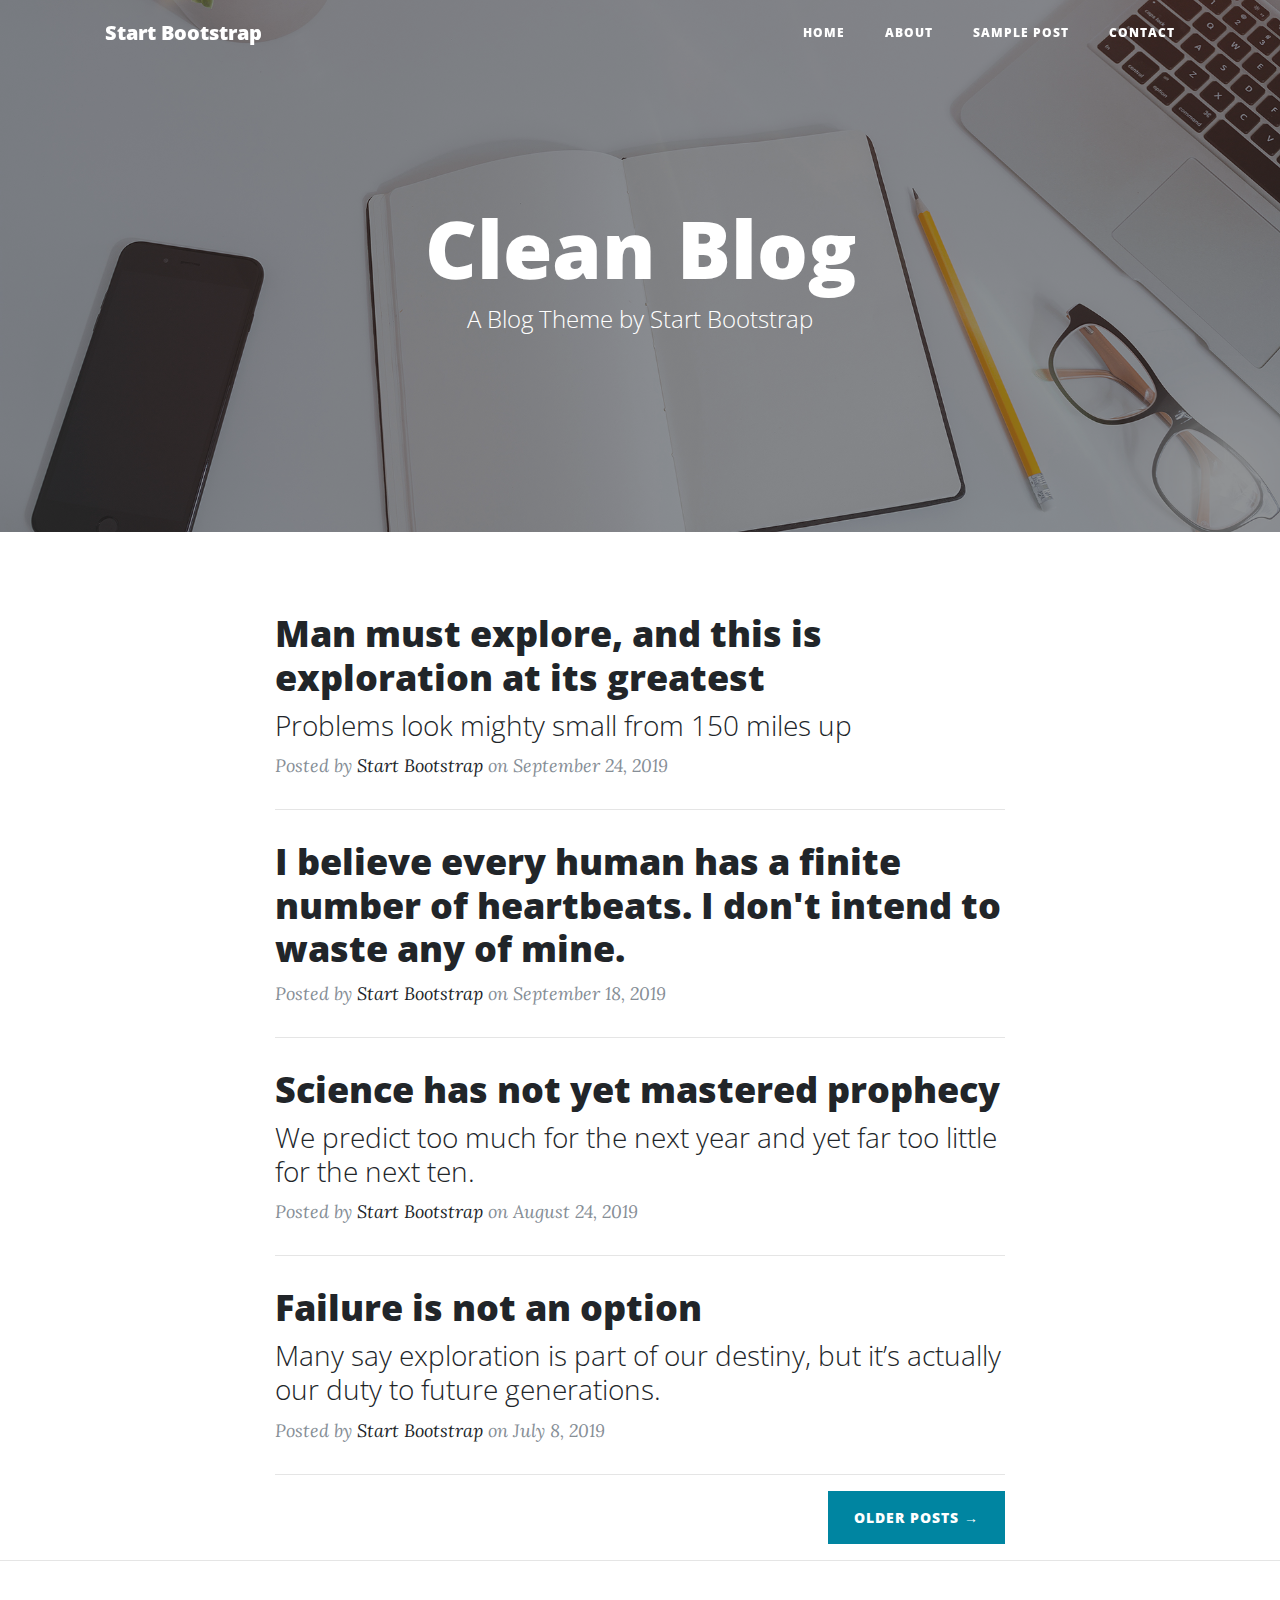
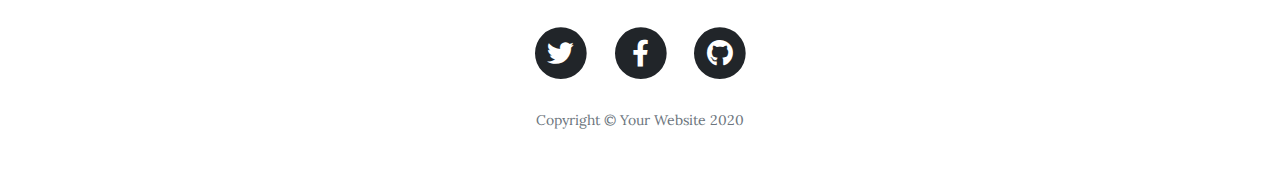
<file: ダウンロード版/startbootstrap-clean-blog-5.0.10/index.html>
<!DOCTYPE html>
<html lang="en">

<head>

  <meta charset="utf-8">
  <meta name="viewport" content="width=device-width, initial-scale=1, shrink-to-fit=no">
  <meta name="description" content="">
  <meta name="author" content="">

  <title>Clean Blog - Start Bootstrap Theme</title>

  <!-- Bootstrap core CSS -->
  <link href="vendor/bootstrap/css/bootstrap.min.css" rel="stylesheet">

  <!-- Custom fonts for this template -->
  <link href="vendor/fontawesome-free/css/all.min.css" rel="stylesheet" type="text/css">
  <link href='https://fonts.googleapis.com/css?family=Lora:400,700,400italic,700italic' rel='stylesheet' type='text/css'>
  <link href='https://fonts.googleapis.com/css?family=Open+Sans:300italic,400italic,600italic,700italic,800italic,400,300,600,700,800' rel='stylesheet' type='text/css'>

  <!-- Custom styles for this template -->
  <link href="css/clean-blog.min.css" rel="stylesheet">

</head>

<body>

  <!-- Navigation -->
  <nav class="navbar navbar-expand-lg navbar-light fixed-top" id="mainNav">
    <div class="container">
      <a class="navbar-brand" href="index.html">Start Bootstrap</a>
      <button class="navbar-toggler navbar-toggler-right" type="button" data-toggle="collapse" data-target="#navbarResponsive" aria-controls="navbarResponsive" aria-expanded="false" aria-label="Toggle navigation">
        Menu
        <i class="fas fa-bars"></i>
      </button>
      <div class="collapse navbar-collapse" id="navbarResponsive">
        <ul class="navbar-nav ml-auto">
          <li class="nav-item">
            <a class="nav-link" href="index.html">Home</a>
          </li>
          <li class="nav-item">
            <a class="nav-link" href="about.html">About</a>
          </li>
          <li class="nav-item">
            <a class="nav-link" href="post.html">Sample Post</a>
          </li>
          <li class="nav-item">
            <a class="nav-link" href="contact.html">Contact</a>
          </li>
        </ul>
      </div>
    </div>
  </nav>

  <!-- Page Header -->
  <header class="masthead" style="background-image: url('img/home-bg.jpg')">
    <div class="overlay"></div>
    <div class="container">
      <div class="row">
        <div class="col-lg-8 col-md-10 mx-auto">
          <div class="site-heading">
            <h1>Clean Blog</h1>
            <span class="subheading">A Blog Theme by Start Bootstrap</span>
          </div>
        </div>
      </div>
    </div>
  </header>

  <!-- Main Content -->
  <div class="container">
    <div class="row">
      <div class="col-lg-8 col-md-10 mx-auto">
        <div class="post-preview">
          <a href="post.html">
            <h2 class="post-title">
              Man must explore, and this is exploration at its greatest
            </h2>
            <h3 class="post-subtitle">
              Problems look mighty small from 150 miles up
            </h3>
          </a>
          <p class="post-meta">Posted by
            <a href="#">Start Bootstrap</a>
            on September 24, 2019</p>
        </div>
        <hr>
        <div class="post-preview">
          <a href="post.html">
            <h2 class="post-title">
              I believe every human has a finite number of heartbeats. I don't intend to waste any of mine.
            </h2>
          </a>
          <p class="post-meta">Posted by
            <a href="#">Start Bootstrap</a>
            on September 18, 2019</p>
        </div>
        <hr>
        <div class="post-preview">
          <a href="post.html">
            <h2 class="post-title">
              Science has not yet mastered prophecy
            </h2>
            <h3 class="post-subtitle">
              We predict too much for the next year and yet far too little for the next ten.
            </h3>
          </a>
          <p class="post-meta">Posted by
            <a href="#">Start Bootstrap</a>
            on August 24, 2019</p>
        </div>
        <hr>
        <div class="post-preview">
          <a href="post.html">
            <h2 class="post-title">
              Failure is not an option
            </h2>
            <h3 class="post-subtitle">
              Many say exploration is part of our destiny, but it’s actually our duty to future generations.
            </h3>
          </a>
          <p class="post-meta">Posted by
            <a href="#">Start Bootstrap</a>
            on July 8, 2019</p>
        </div>
        <hr>
        <!-- Pager -->
        <div class="clearfix">
          <a class="btn btn-primary float-right" href="#">Older Posts &rarr;</a>
        </div>
      </div>
    </div>
  </div>

  <hr>

  <!-- Footer -->
  <footer>
    <div class="container">
      <div class="row">
        <div class="col-lg-8 col-md-10 mx-auto">
          <ul class="list-inline text-center">
            <li class="list-inline-item">
              <a href="#">
                <span class="fa-stack fa-lg">
                  <i class="fas fa-circle fa-stack-2x"></i>
                  <i class="fab fa-twitter fa-stack-1x fa-inverse"></i>
                </span>
              </a>
            </li>
            <li class="list-inline-item">
              <a href="#">
                <span class="fa-stack fa-lg">
                  <i class="fas fa-circle fa-stack-2x"></i>
                  <i class="fab fa-facebook-f fa-stack-1x fa-inverse"></i>
                </span>
              </a>
            </li>
            <li class="list-inline-item">
              <a href="#">
                <span class="fa-stack fa-lg">
                  <i class="fas fa-circle fa-stack-2x"></i>
                  <i class="fab fa-github fa-stack-1x fa-inverse"></i>
                </span>
              </a>
            </li>
          </ul>
          <p class="copyright text-muted">Copyright &copy; Your Website 2020</p>
        </div>
      </div>
    </div>
  </footer>

  <!-- Bootstrap core JavaScript -->
  <script src="vendor/jquery/jquery.min.js"></script>
  <script src="vendor/bootstrap/js/bootstrap.bundle.min.js"></script>

  <!-- Custom scripts for this template -->
  <script src="js/clean-blog.min.js"></script>

</body>

</html>
</file>
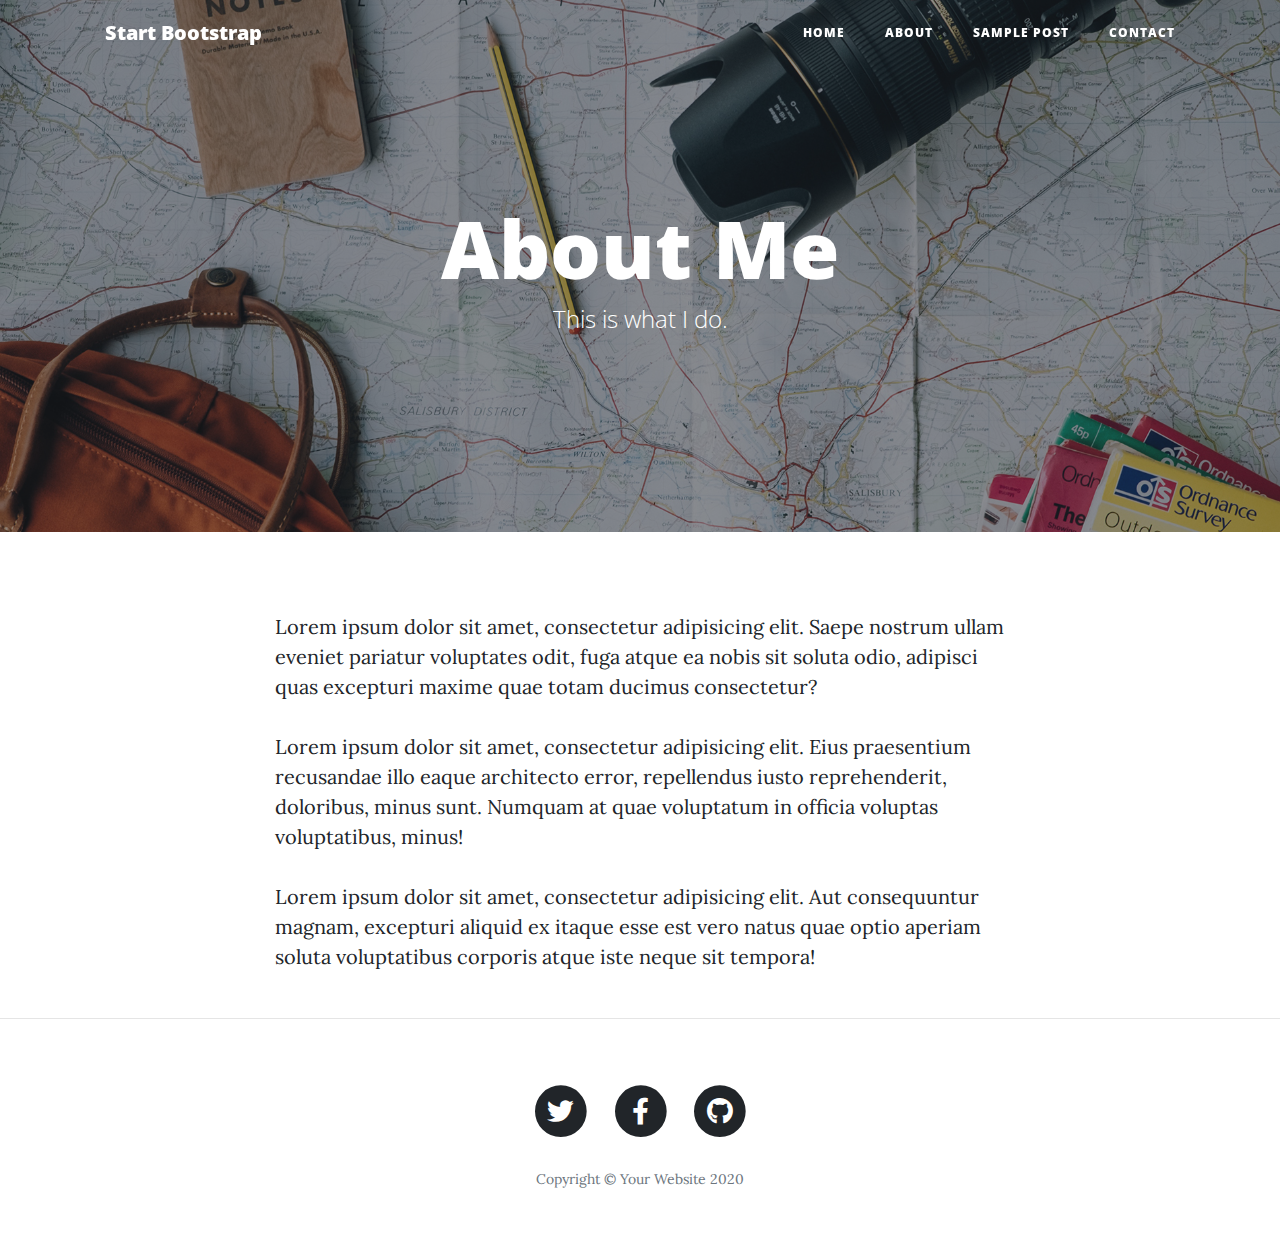
<file: myblog/about.html>
<!DOCTYPE html>
<html lang="en">

<head>

  <meta charset="utf-8">
  <meta name="viewport" content="width=device-width, initial-scale=1, shrink-to-fit=no">
  <meta name="description" content="">
  <meta name="author" content="">

  <title>Clean Blog - Start Bootstrap Theme</title>

  <!-- Bootstrap core CSS -->
  <link href="vendor/bootstrap/css/bootstrap.min.css" rel="stylesheet">

  <!-- Custom fonts for this template -->
  <link href="vendor/fontawesome-free/css/all.min.css" rel="stylesheet" type="text/css">
  <link href='https://fonts.googleapis.com/css?family=Lora:400,700,400italic,700italic' rel='stylesheet' type='text/css'>
  <link href='https://fonts.googleapis.com/css?family=Open+Sans:300italic,400italic,600italic,700italic,800italic,400,300,600,700,800' rel='stylesheet' type='text/css'>

  <!-- Custom styles for this template -->
  <link href="css/clean-blog.min.css" rel="stylesheet">

</head>

<body>

  <!-- Navigation -->
  <nav class="navbar navbar-expand-lg navbar-light fixed-top" id="mainNav">
    <div class="container">
      <a class="navbar-brand" href="index.html">Start Bootstrap</a>
      <button class="navbar-toggler navbar-toggler-right" type="button" data-toggle="collapse" data-target="#navbarResponsive" aria-controls="navbarResponsive" aria-expanded="false" aria-label="Toggle navigation">
        Menu
        <i class="fas fa-bars"></i>
      </button>
      <div class="collapse navbar-collapse" id="navbarResponsive">
        <ul class="navbar-nav ml-auto">
          <li class="nav-item">
            <a class="nav-link" href="index.html">Home</a>
          </li>
          <li class="nav-item">
            <a class="nav-link" href="about.html">About</a>
          </li>
          <li class="nav-item">
            <a class="nav-link" href="post.html">Sample Post</a>
          </li>
          <li class="nav-item">
            <a class="nav-link" href="contact.html">Contact</a>
          </li>
        </ul>
      </div>
    </div>
  </nav>

  <!-- Page Header -->
  <header class="masthead" style="background-image: url('img/about-bg.jpg')">
    <div class="overlay"></div>
    <div class="container">
      <div class="row">
        <div class="col-lg-8 col-md-10 mx-auto">
          <div class="page-heading">
            <h1>About Me</h1>
            <span class="subheading">This is what I do.</span>
          </div>
        </div>
      </div>
    </div>
  </header>

  <!-- Main Content -->
  <div class="container">
    <div class="row">
      <div class="col-lg-8 col-md-10 mx-auto">
        <p>Lorem ipsum dolor sit amet, consectetur adipisicing elit. Saepe nostrum ullam eveniet pariatur voluptates odit, fuga atque ea nobis sit soluta odio, adipisci quas excepturi maxime quae totam ducimus consectetur?</p>
        <p>Lorem ipsum dolor sit amet, consectetur adipisicing elit. Eius praesentium recusandae illo eaque architecto error, repellendus iusto reprehenderit, doloribus, minus sunt. Numquam at quae voluptatum in officia voluptas voluptatibus, minus!</p>
        <p>Lorem ipsum dolor sit amet, consectetur adipisicing elit. Aut consequuntur magnam, excepturi aliquid ex itaque esse est vero natus quae optio aperiam soluta voluptatibus corporis atque iste neque sit tempora!</p>
      </div>
    </div>
  </div>

  <hr>

  <!-- Footer -->
  <footer>
    <div class="container">
      <div class="row">
        <div class="col-lg-8 col-md-10 mx-auto">
          <ul class="list-inline text-center">
            <li class="list-inline-item">
              <a href="#">
                <span class="fa-stack fa-lg">
                  <i class="fas fa-circle fa-stack-2x"></i>
                  <i class="fab fa-twitter fa-stack-1x fa-inverse"></i>
                </span>
              </a>
            </li>
            <li class="list-inline-item">
              <a href="#">
                <span class="fa-stack fa-lg">
                  <i class="fas fa-circle fa-stack-2x"></i>
                  <i class="fab fa-facebook-f fa-stack-1x fa-inverse"></i>
                </span>
              </a>
            </li>
            <li class="list-inline-item">
              <a href="#">
                <span class="fa-stack fa-lg">
                  <i class="fas fa-circle fa-stack-2x"></i>
                  <i class="fab fa-github fa-stack-1x fa-inverse"></i>
                </span>
              </a>
            </li>
          </ul>
          <p class="copyright text-muted">Copyright &copy; Your Website 2020</p>
        </div>
      </div>
    </div>
  </footer>

  <!-- Bootstrap core JavaScript -->
  <script src="vendor/jquery/jquery.min.js"></script>
  <script src="vendor/bootstrap/js/bootstrap.bundle.min.js"></script>

  <!-- Custom scripts for this template -->
  <script src="js/clean-blog.min.js"></script>

</body>

</html>
</file>
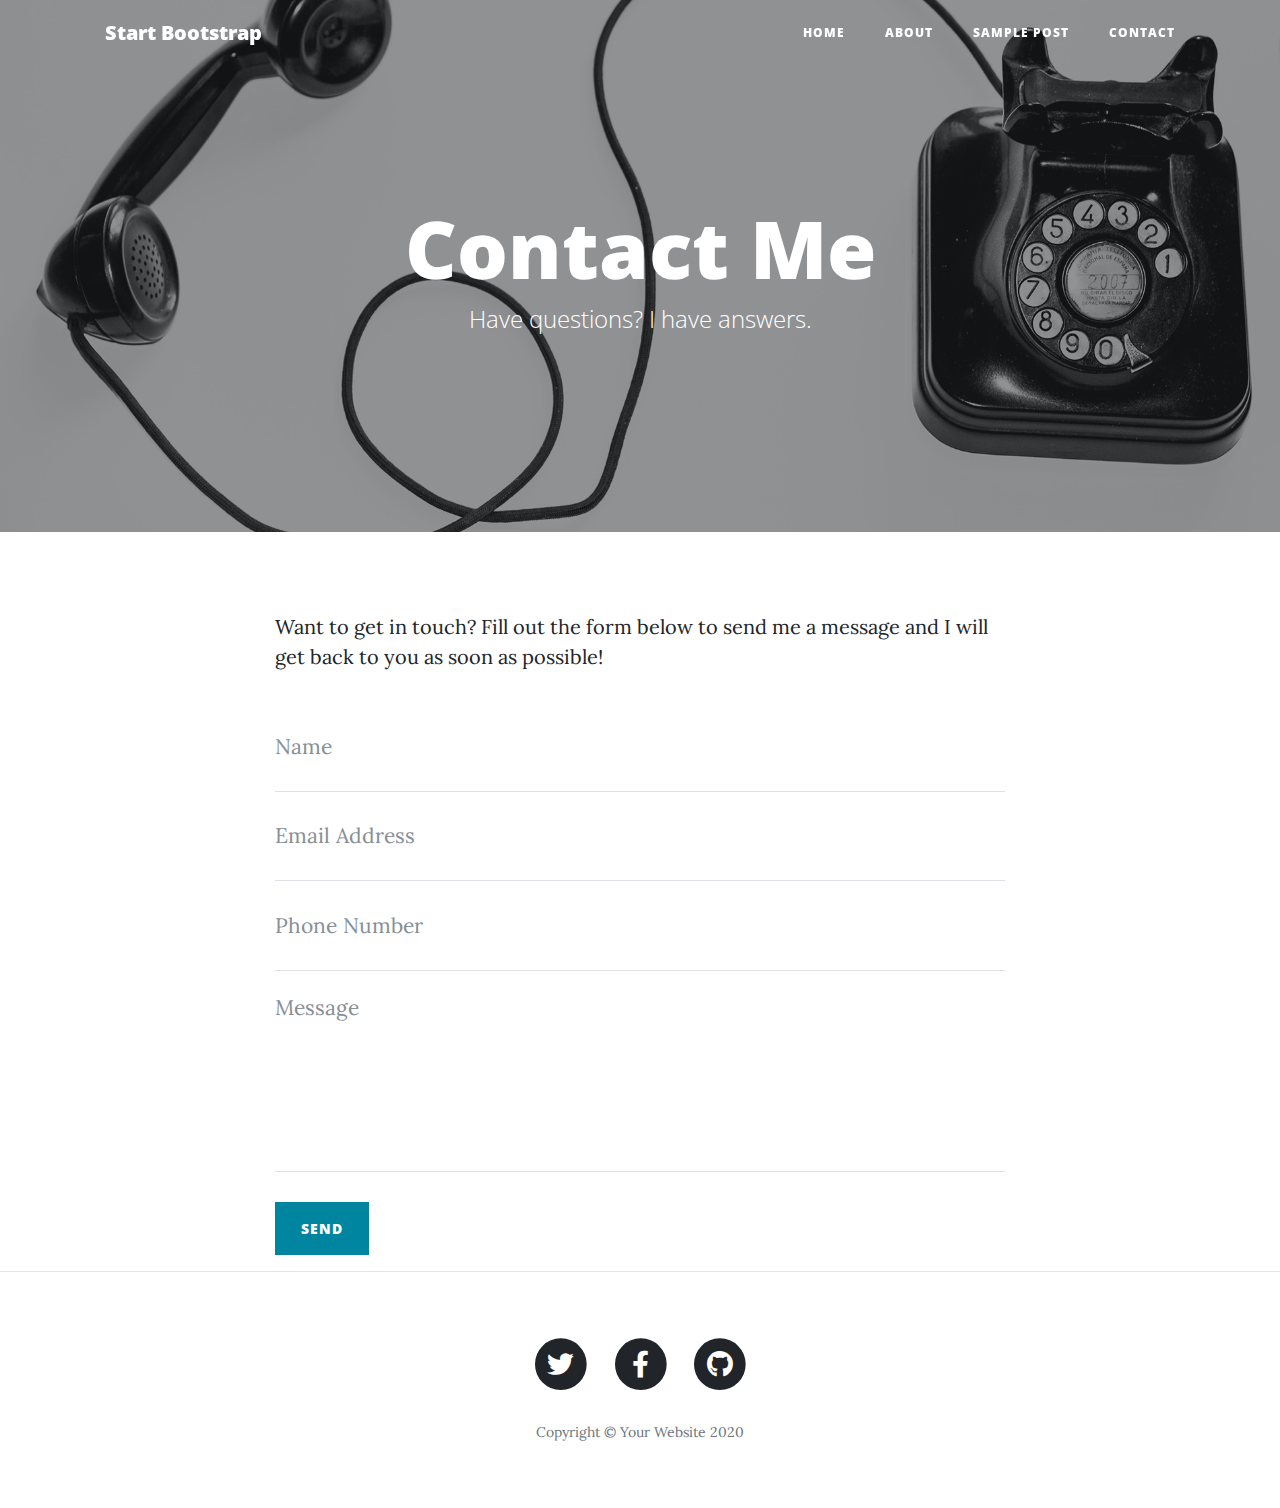
<file: myblog/contact.html>
<!DOCTYPE html>
<html lang="en">

<head>

  <meta charset="utf-8">
  <meta name="viewport" content="width=device-width, initial-scale=1, shrink-to-fit=no">
  <meta name="description" content="">
  <meta name="author" content="">

  <title>Clean Blog - Start Bootstrap Theme</title>

  <!-- Bootstrap core CSS -->
  <link href="vendor/bootstrap/css/bootstrap.min.css" rel="stylesheet">

  <!-- Custom fonts for this template -->
  <link href="vendor/fontawesome-free/css/all.min.css" rel="stylesheet" type="text/css">
  <link href='https://fonts.googleapis.com/css?family=Lora:400,700,400italic,700italic' rel='stylesheet' type='text/css'>
  <link href='https://fonts.googleapis.com/css?family=Open+Sans:300italic,400italic,600italic,700italic,800italic,400,300,600,700,800' rel='stylesheet' type='text/css'>

  <!-- Custom styles for this template -->
  <link href="css/clean-blog.min.css" rel="stylesheet">

</head>

<body>

  <!-- Navigation -->
  <nav class="navbar navbar-expand-lg navbar-light fixed-top" id="mainNav">
    <div class="container">
      <a class="navbar-brand" href="index.html">Start Bootstrap</a>
      <button class="navbar-toggler navbar-toggler-right" type="button" data-toggle="collapse" data-target="#navbarResponsive" aria-controls="navbarResponsive" aria-expanded="false" aria-label="Toggle navigation">
        Menu
        <i class="fas fa-bars"></i>
      </button>
      <div class="collapse navbar-collapse" id="navbarResponsive">
        <ul class="navbar-nav ml-auto">
          <li class="nav-item">
            <a class="nav-link" href="index.html">Home</a>
          </li>
          <li class="nav-item">
            <a class="nav-link" href="about.html">About</a>
          </li>
          <li class="nav-item">
            <a class="nav-link" href="post.html">Sample Post</a>
          </li>
          <li class="nav-item">
            <a class="nav-link" href="contact.html">Contact</a>
          </li>
        </ul>
      </div>
    </div>
  </nav>

  <!-- Page Header -->
  <header class="masthead" style="background-image: url('img/contact-bg.jpg')">
    <div class="overlay"></div>
    <div class="container">
      <div class="row">
        <div class="col-lg-8 col-md-10 mx-auto">
          <div class="page-heading">
            <h1>Contact Me</h1>
            <span class="subheading">Have questions? I have answers.</span>
          </div>
        </div>
      </div>
    </div>
  </header>

  <!-- Main Content -->
  <div class="container">
    <div class="row">
      <div class="col-lg-8 col-md-10 mx-auto">
        <p>Want to get in touch? Fill out the form below to send me a message and I will get back to you as soon as possible!</p>
        <!-- Contact Form - Enter your email address on line 19 of the mail/contact_me.php file to make this form work. -->
        <!-- WARNING: Some web hosts do not allow emails to be sent through forms to common mail hosts like Gmail or Yahoo. It's recommended that you use a private domain email address! -->
        <!-- To use the contact form, your site must be on a live web host with PHP! The form will not work locally! -->
        <form name="sentMessage" id="contactForm" novalidate>
          <div class="control-group">
            <div class="form-group floating-label-form-group controls">
              <label>Name</label>
              <input type="text" class="form-control" placeholder="Name" id="name" required data-validation-required-message="Please enter your name.">
              <p class="help-block text-danger"></p>
            </div>
          </div>
          <div class="control-group">
            <div class="form-group floating-label-form-group controls">
              <label>Email Address</label>
              <input type="email" class="form-control" placeholder="Email Address" id="email" required data-validation-required-message="Please enter your email address.">
              <p class="help-block text-danger"></p>
            </div>
          </div>
          <div class="control-group">
            <div class="form-group col-xs-12 floating-label-form-group controls">
              <label>Phone Number</label>
              <input type="tel" class="form-control" placeholder="Phone Number" id="phone" required data-validation-required-message="Please enter your phone number.">
              <p class="help-block text-danger"></p>
            </div>
          </div>
          <div class="control-group">
            <div class="form-group floating-label-form-group controls">
              <label>Message</label>
              <textarea rows="5" class="form-control" placeholder="Message" id="message" required data-validation-required-message="Please enter a message."></textarea>
              <p class="help-block text-danger"></p>
            </div>
          </div>
          <br>
          <div id="success"></div>
          <button type="submit" class="btn btn-primary" id="sendMessageButton">Send</button>
        </form>
      </div>
    </div>
  </div>

  <hr>

  <!-- Footer -->
  <footer>
    <div class="container">
      <div class="row">
        <div class="col-lg-8 col-md-10 mx-auto">
          <ul class="list-inline text-center">
            <li class="list-inline-item">
              <a href="#">
                <span class="fa-stack fa-lg">
                  <i class="fas fa-circle fa-stack-2x"></i>
                  <i class="fab fa-twitter fa-stack-1x fa-inverse"></i>
                </span>
              </a>
            </li>
            <li class="list-inline-item">
              <a href="#">
                <span class="fa-stack fa-lg">
                  <i class="fas fa-circle fa-stack-2x"></i>
                  <i class="fab fa-facebook-f fa-stack-1x fa-inverse"></i>
                </span>
              </a>
            </li>
            <li class="list-inline-item">
              <a href="#">
                <span class="fa-stack fa-lg">
                  <i class="fas fa-circle fa-stack-2x"></i>
                  <i class="fab fa-github fa-stack-1x fa-inverse"></i>
                </span>
              </a>
            </li>
          </ul>
          <p class="copyright text-muted">Copyright &copy; Your Website 2020</p>
        </div>
      </div>
    </div>
  </footer>

  <!-- Bootstrap core JavaScript -->
  <script src="vendor/jquery/jquery.min.js"></script>
  <script src="vendor/bootstrap/js/bootstrap.bundle.min.js"></script>

  <!-- Contact Form JavaScript -->
  <script src="js/jqBootstrapValidation.js"></script>
  <script src="js/contact_me.js"></script>

  <!-- Custom scripts for this template -->
  <script src="js/clean-blog.min.js"></script>

</body>

</html>
</file>
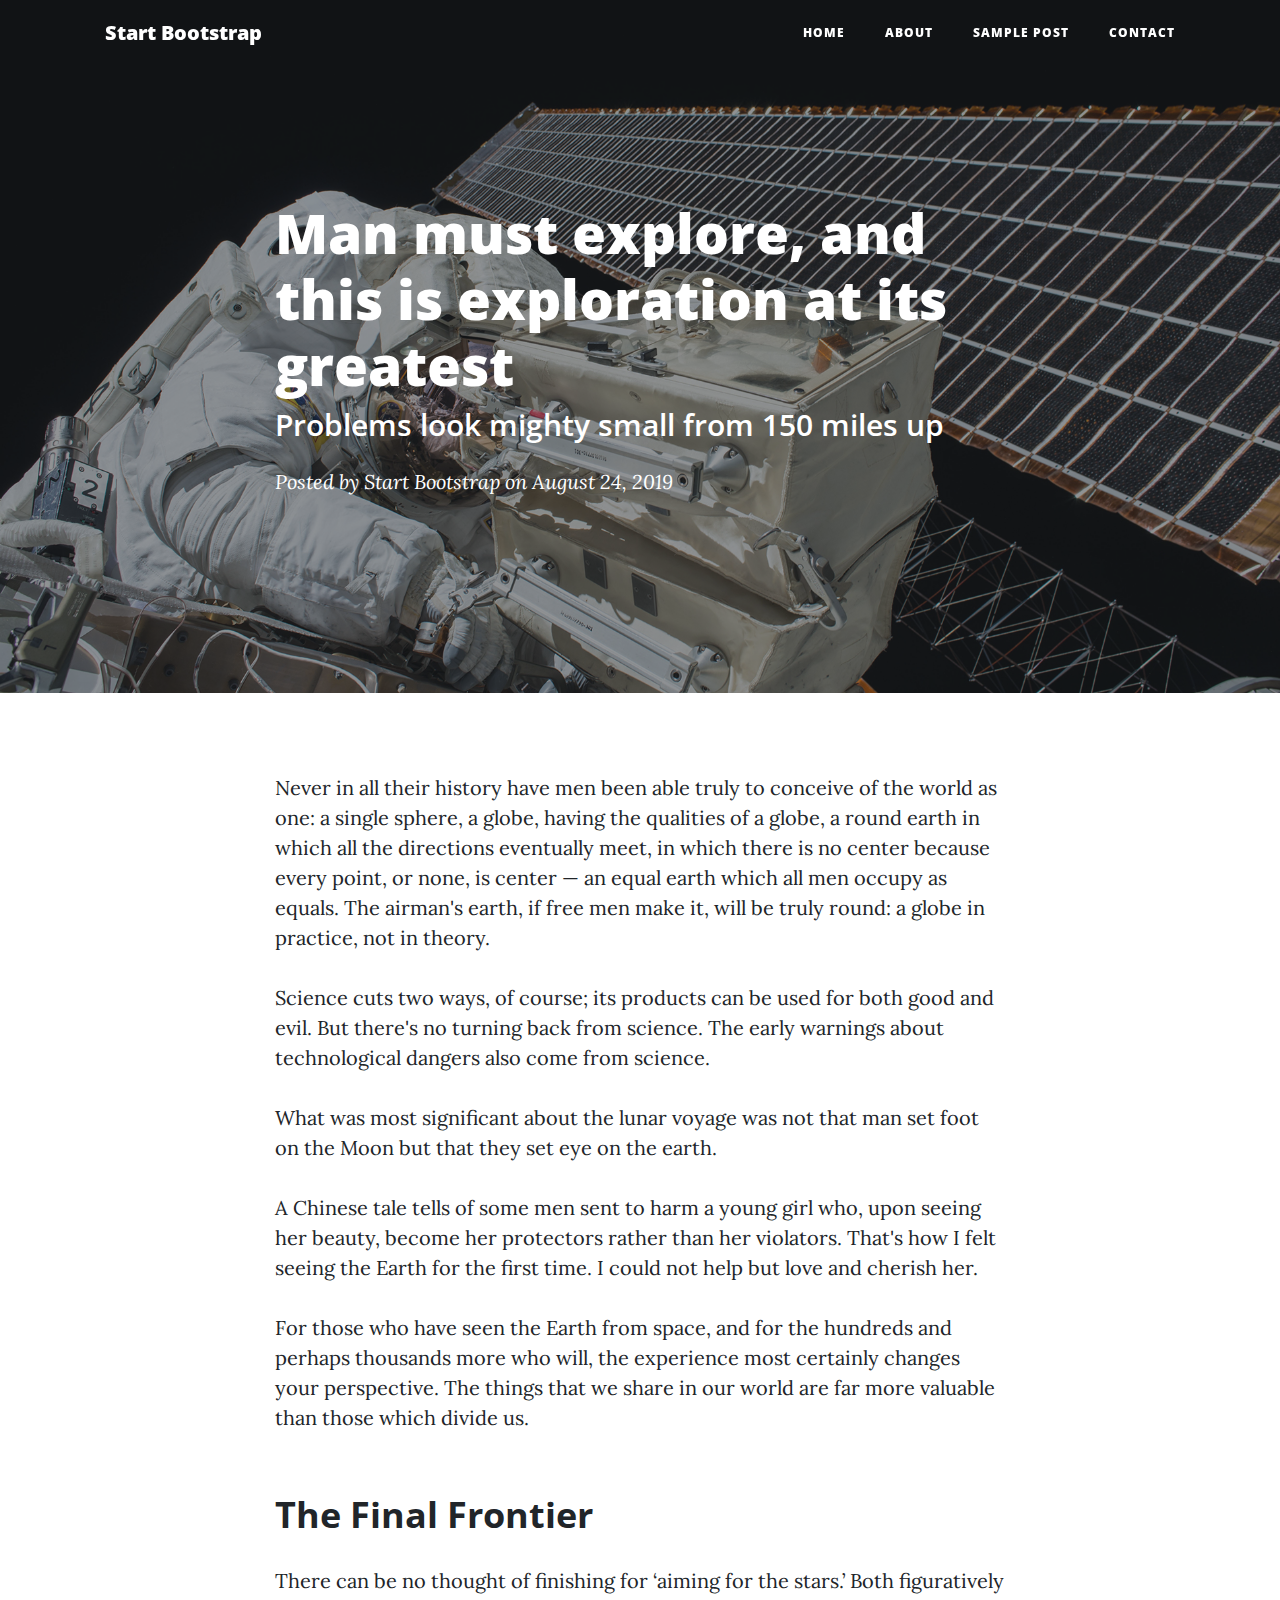
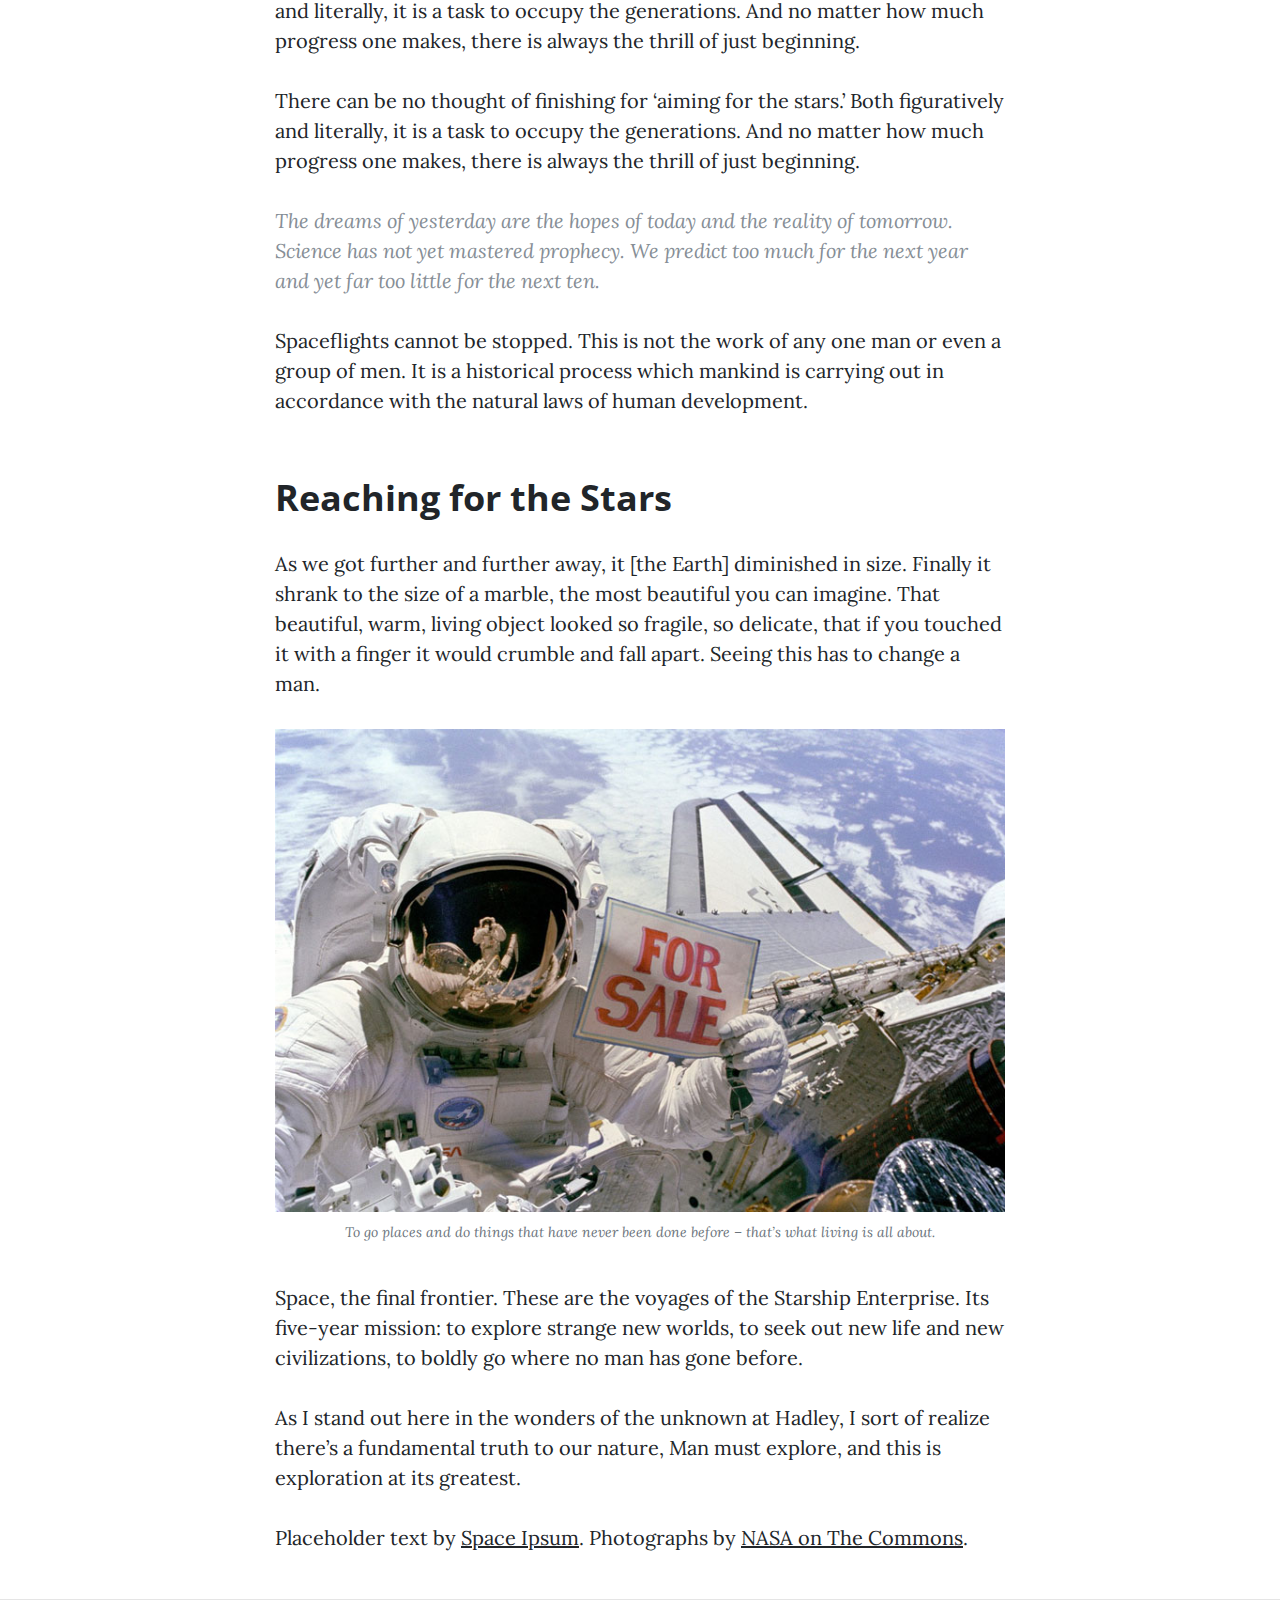
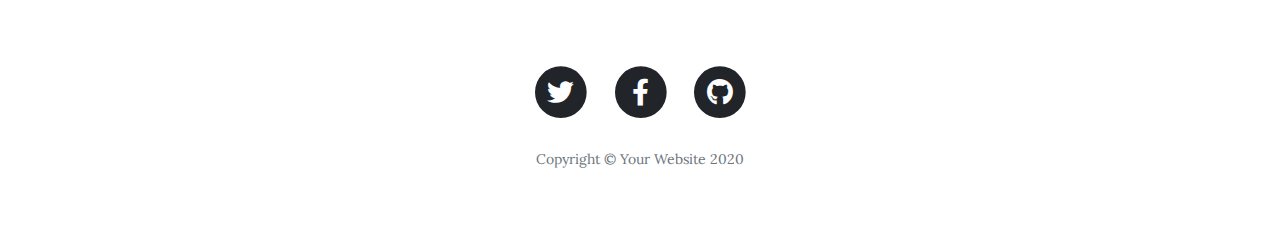
<file: myblog/post.html>
<!DOCTYPE html>
<html lang="en">

<head>

  <meta charset="utf-8">
  <meta name="viewport" content="width=device-width, initial-scale=1, shrink-to-fit=no">
  <meta name="description" content="">
  <meta name="author" content="">

  <title>Clean Blog - Start Bootstrap Theme</title>

  <!-- Bootstrap core CSS -->
  <link href="vendor/bootstrap/css/bootstrap.min.css" rel="stylesheet">

  <!-- Custom fonts for this template -->
  <link href="vendor/fontawesome-free/css/all.min.css" rel="stylesheet" type="text/css">
  <link href='https://fonts.googleapis.com/css?family=Lora:400,700,400italic,700italic' rel='stylesheet' type='text/css'>
  <link href='https://fonts.googleapis.com/css?family=Open+Sans:300italic,400italic,600italic,700italic,800italic,400,300,600,700,800' rel='stylesheet' type='text/css'>

  <!-- Custom styles for this template -->
  <link href="css/clean-blog.min.css" rel="stylesheet">

</head>

<body>

  <!-- Navigation -->
  <nav class="navbar navbar-expand-lg navbar-light fixed-top" id="mainNav">
    <div class="container">
      <a class="navbar-brand" href="index.html">Start Bootstrap</a>
      <button class="navbar-toggler navbar-toggler-right" type="button" data-toggle="collapse" data-target="#navbarResponsive" aria-controls="navbarResponsive" aria-expanded="false" aria-label="Toggle navigation">
        Menu
        <i class="fas fa-bars"></i>
      </button>
      <div class="collapse navbar-collapse" id="navbarResponsive">
        <ul class="navbar-nav ml-auto">
          <li class="nav-item">
            <a class="nav-link" href="index.html">Home</a>
          </li>
          <li class="nav-item">
            <a class="nav-link" href="about.html">About</a>
          </li>
          <li class="nav-item">
            <a class="nav-link" href="post.html">Sample Post</a>
          </li>
          <li class="nav-item">
            <a class="nav-link" href="contact.html">Contact</a>
          </li>
        </ul>
      </div>
    </div>
  </nav>

  <!-- Page Header -->
  <header class="masthead" style="background-image: url('img/post-bg.jpg')">
    <div class="overlay"></div>
    <div class="container">
      <div class="row">
        <div class="col-lg-8 col-md-10 mx-auto">
          <div class="post-heading">
            <h1>Man must explore, and this is exploration at its greatest</h1>
            <h2 class="subheading">Problems look mighty small from 150 miles up</h2>
            <span class="meta">Posted by
              <a href="#">Start Bootstrap</a>
              on August 24, 2019</span>
          </div>
        </div>
      </div>
    </div>
  </header>

  <!-- Post Content -->
  <article>
    <div class="container">
      <div class="row">
        <div class="col-lg-8 col-md-10 mx-auto">
          <p>Never in all their history have men been able truly to conceive of the world as one: a single sphere, a globe, having the qualities of a globe, a round earth in which all the directions eventually meet, in which there is no center because every point, or none, is center — an equal earth which all men occupy as equals. The airman's earth, if free men make it, will be truly round: a globe in practice, not in theory.</p>

          <p>Science cuts two ways, of course; its products can be used for both good and evil. But there's no turning back from science. The early warnings about technological dangers also come from science.</p>

          <p>What was most significant about the lunar voyage was not that man set foot on the Moon but that they set eye on the earth.</p>

          <p>A Chinese tale tells of some men sent to harm a young girl who, upon seeing her beauty, become her protectors rather than her violators. That's how I felt seeing the Earth for the first time. I could not help but love and cherish her.</p>

          <p>For those who have seen the Earth from space, and for the hundreds and perhaps thousands more who will, the experience most certainly changes your perspective. The things that we share in our world are far more valuable than those which divide us.</p>

          <h2 class="section-heading">The Final Frontier</h2>

          <p>There can be no thought of finishing for ‘aiming for the stars.’ Both figuratively and literally, it is a task to occupy the generations. And no matter how much progress one makes, there is always the thrill of just beginning.</p>

          <p>There can be no thought of finishing for ‘aiming for the stars.’ Both figuratively and literally, it is a task to occupy the generations. And no matter how much progress one makes, there is always the thrill of just beginning.</p>

          <blockquote class="blockquote">The dreams of yesterday are the hopes of today and the reality of tomorrow. Science has not yet mastered prophecy. We predict too much for the next year and yet far too little for the next ten.</blockquote>

          <p>Spaceflights cannot be stopped. This is not the work of any one man or even a group of men. It is a historical process which mankind is carrying out in accordance with the natural laws of human development.</p>

          <h2 class="section-heading">Reaching for the Stars</h2>

          <p>As we got further and further away, it [the Earth] diminished in size. Finally it shrank to the size of a marble, the most beautiful you can imagine. That beautiful, warm, living object looked so fragile, so delicate, that if you touched it with a finger it would crumble and fall apart. Seeing this has to change a man.</p>

          <a href="#">
            <img class="img-fluid" src="img/post-sample-image.jpg" alt="">
          </a>
          <span class="caption text-muted">To go places and do things that have never been done before – that’s what living is all about.</span>

          <p>Space, the final frontier. These are the voyages of the Starship Enterprise. Its five-year mission: to explore strange new worlds, to seek out new life and new civilizations, to boldly go where no man has gone before.</p>

          <p>As I stand out here in the wonders of the unknown at Hadley, I sort of realize there’s a fundamental truth to our nature, Man must explore, and this is exploration at its greatest.</p>

          <p>Placeholder text by
            <a href="http://spaceipsum.com/">Space Ipsum</a>. Photographs by
            <a href="https://www.flickr.com/photos/nasacommons/">NASA on The Commons</a>.</p>
        </div>
      </div>
    </div>
  </article>

  <hr>

  <!-- Footer -->
  <footer>
    <div class="container">
      <div class="row">
        <div class="col-lg-8 col-md-10 mx-auto">
          <ul class="list-inline text-center">
            <li class="list-inline-item">
              <a href="#">
                <span class="fa-stack fa-lg">
                  <i class="fas fa-circle fa-stack-2x"></i>
                  <i class="fab fa-twitter fa-stack-1x fa-inverse"></i>
                </span>
              </a>
            </li>
            <li class="list-inline-item">
              <a href="#">
                <span class="fa-stack fa-lg">
                  <i class="fas fa-circle fa-stack-2x"></i>
                  <i class="fab fa-facebook-f fa-stack-1x fa-inverse"></i>
                </span>
              </a>
            </li>
            <li class="list-inline-item">
              <a href="#">
                <span class="fa-stack fa-lg">
                  <i class="fas fa-circle fa-stack-2x"></i>
                  <i class="fab fa-github fa-stack-1x fa-inverse"></i>
                </span>
              </a>
            </li>
          </ul>
          <p class="copyright text-muted">Copyright &copy; Your Website 2020</p>
        </div>
      </div>
    </div>
  </footer>

  <!-- Bootstrap core JavaScript -->
  <script src="vendor/jquery/jquery.min.js"></script>
  <script src="vendor/bootstrap/js/bootstrap.bundle.min.js"></script>

  <!-- Custom scripts for this template -->
  <script src="js/clean-blog.min.js"></script>

</body>

</html>
</file>
<file: ダウンロード版/startbootstrap-clean-blog-5.0.10/css/clean-blog.min.css>
/*!
 * Start Bootstrap - Clean Blog v5.0.10 (https://startbootstrap.com/theme/clean-blog)
 * Copyright 2013-2020 Start Bootstrap
 * Licensed under MIT (https://github.com/StartBootstrap/startbootstrap-clean-blog/blob/master/LICENSE)
 */body{font-size:20px;color:#212529;font-family:Lora,'Times New Roman',serif}p{line-height:1.5;margin:30px 0}p a{text-decoration:underline}h1,h2,h3,h4,h5,h6{font-weight:800;font-family:'Open Sans','Helvetica Neue',Helvetica,Arial,sans-serif}a{color:#212529;transition:all .2s}a:focus,a:hover{color:#0085a1}blockquote{font-style:italic;color:#868e96}.section-heading{font-size:36px;font-weight:700;margin-top:60px}.caption{font-size:14px;font-style:italic;display:block;margin:0;padding:10px;text-align:center;border-bottom-right-radius:5px;border-bottom-left-radius:5px}::-moz-selection{color:#fff;background:#0085a1;text-shadow:none}::selection{color:#fff;background:#0085a1;text-shadow:none}img::-moz-selection{color:#fff;background:0 0}img::selection{color:#fff;background:0 0}img::-moz-selection{color:#fff;background:0 0}#mainNav{position:absolute;border-bottom:1px solid #e9ecef;background-color:#fff;font-family:'Open Sans','Helvetica Neue',Helvetica,Arial,sans-serif}#mainNav .navbar-brand{font-weight:800;color:#343a40}#mainNav .navbar-toggler{font-size:12px;font-weight:800;padding:13px;text-transform:uppercase;color:#343a40}#mainNav .navbar-nav>li.nav-item>a{font-size:12px;font-weight:800;letter-spacing:1px;text-transform:uppercase}@media only screen and (min-width:992px){#mainNav{border-bottom:1px solid transparent;background:0 0}#mainNav .navbar-brand{padding:10px 20px;color:#fff}#mainNav .navbar-brand:focus,#mainNav .navbar-brand:hover{color:rgba(255,255,255,.8)}#mainNav .navbar-nav>li.nav-item>a{padding:10px 20px;color:#fff}#mainNav .navbar-nav>li.nav-item>a:focus,#mainNav .navbar-nav>li.nav-item>a:hover{color:rgba(255,255,255,.8)}}@media only screen and (min-width:992px){#mainNav{transition:background-color .2s;transform:translate3d(0,0,0);-webkit-backface-visibility:hidden;backface-visibility:hidden}#mainNav.is-fixed{position:fixed;top:-67px;transition:transform .2s;border-bottom:1px solid #fff;background-color:rgba(255,255,255,.9)}#mainNav.is-fixed .navbar-brand{color:#212529}#mainNav.is-fixed .navbar-brand:focus,#mainNav.is-fixed .navbar-brand:hover{color:#0085a1}#mainNav.is-fixed .navbar-nav>li.nav-item>a{color:#212529}#mainNav.is-fixed .navbar-nav>li.nav-item>a:focus,#mainNav.is-fixed .navbar-nav>li.nav-item>a:hover{color:#0085a1}#mainNav.is-visible{transform:translate3d(0,100%,0)}}header.masthead{margin-bottom:50px;background:no-repeat center center;background-color:#868e96;background-attachment:scroll;position:relative;background-size:cover}header.masthead .overlay{position:absolute;top:0;left:0;height:100%;width:100%;background-color:#212529;opacity:.5}header.masthead .page-heading,header.masthead .post-heading,header.masthead .site-heading{padding:200px 0 150px;color:#fff}@media only screen and (min-width:768px){header.masthead .page-heading,header.masthead .post-heading,header.masthead .site-heading{padding:200px 0}}header.masthead .page-heading,header.masthead .site-heading{text-align:center}header.masthead .page-heading h1,header.masthead .site-heading h1{font-size:50px;margin-top:0}header.masthead .page-heading .subheading,header.masthead .site-heading .subheading{font-size:24px;font-weight:300;line-height:1.1;display:block;margin:10px 0 0;font-family:'Open Sans','Helvetica Neue',Helvetica,Arial,sans-serif}@media only screen and (min-width:768px){header.masthead .page-heading h1,header.masthead .site-heading h1{font-size:80px}}header.masthead .post-heading h1{font-size:35px}header.masthead .post-heading .meta,header.masthead .post-heading .subheading{line-height:1.1;display:block}header.masthead .post-heading .subheading{font-size:24px;font-weight:600;margin:10px 0 30px;font-family:'Open Sans','Helvetica Neue',Helvetica,Arial,sans-serif}header.masthead .post-heading .meta{font-size:20px;font-weight:300;font-style:italic;font-family:Lora,'Times New Roman',serif}header.masthead .post-heading .meta a{color:#fff}@media only screen and (min-width:768px){header.masthead .post-heading h1{font-size:55px}header.masthead .post-heading .subheading{font-size:30px}}.post-preview>a{color:#212529}.post-preview>a:focus,.post-preview>a:hover{text-decoration:none;color:#0085a1}.post-preview>a>.post-title{font-size:30px;margin-top:30px;margin-bottom:10px}.post-preview>a>.post-subtitle{font-weight:300;margin:0 0 10px}.post-preview>.post-meta{font-size:18px;font-style:italic;margin-top:0;color:#868e96}.post-preview>.post-meta>a{text-decoration:none;color:#212529}.post-preview>.post-meta>a:focus,.post-preview>.post-meta>a:hover{text-decoration:underline;color:#0085a1}@media only screen and (min-width:768px){.post-preview>a>.post-title{font-size:36px}}.floating-label-form-group{font-size:14px;position:relative;margin-bottom:0;padding-bottom:.5em;border-bottom:1px solid #dee2e6}.floating-label-form-group input,.floating-label-form-group textarea{font-size:1.5em;position:relative;z-index:1;padding:0;resize:none;border:none;border-radius:0;background:0 0;box-shadow:none!important;font-family:Lora,'Times New Roman',serif}.floating-label-form-group input::-webkit-input-placeholder,.floating-label-form-group textarea::-webkit-input-placeholder{color:#868e96;font-family:Lora,'Times New Roman',serif}.floating-label-form-group label{font-size:.85em;line-height:1.764705882em;position:relative;z-index:0;top:2em;display:block;margin:0;transition:top .3s ease,opacity .3s ease;opacity:0}.floating-label-form-group .help-block{margin:15px 0}.floating-label-form-group-with-value label{top:0;opacity:1}.floating-label-form-group-with-focus label{color:#0085a1}form .form-group:first-child .floating-label-form-group{border-top:1px solid #dee2e6}footer{padding:50px 0 65px}footer .list-inline{margin:0;padding:0}footer .copyright{font-size:14px;margin-bottom:0;text-align:center}.btn{font-size:14px;font-weight:800;padding:15px 25px;letter-spacing:1px;text-transform:uppercase;border-radius:0;font-family:'Open Sans','Helvetica Neue',Helvetica,Arial,sans-serif}.btn-primary{background-color:#0085a1;border-color:#0085a1}.btn-primary:active,.btn-primary:focus,.btn-primary:hover{color:#fff;background-color:#00657b!important;border-color:#00657b!important}.btn-lg{font-size:16px;padding:25px 35px}
</file>
<file: myblog/css/clean-blog.min.css>
/*!
 * Start Bootstrap - Clean Blog v5.0.10 (https://startbootstrap.com/theme/clean-blog)
 * Copyright 2013-2020 Start Bootstrap
 * Licensed under MIT (https://github.com/StartBootstrap/startbootstrap-clean-blog/blob/master/LICENSE)
 */body{font-size:20px;color:#212529;font-family:Lora,'Times New Roman',serif}p{line-height:1.5;margin:30px 0}p a{text-decoration:underline}h1,h2,h3,h4,h5,h6{font-weight:800;font-family:'Open Sans','Helvetica Neue',Helvetica,Arial,sans-serif}a{color:#212529;transition:all .2s}a:focus,a:hover{color:#0085a1}blockquote{font-style:italic;color:#868e96}.section-heading{font-size:36px;font-weight:700;margin-top:60px}.caption{font-size:14px;font-style:italic;display:block;margin:0;padding:10px;text-align:center;border-bottom-right-radius:5px;border-bottom-left-radius:5px}::-moz-selection{color:#fff;background:#0085a1;text-shadow:none}::selection{color:#fff;background:#0085a1;text-shadow:none}img::-moz-selection{color:#fff;background:0 0}img::selection{color:#fff;background:0 0}img::-moz-selection{color:#fff;background:0 0}#mainNav{position:absolute;border-bottom:1px solid #e9ecef;background-color:#fff;font-family:'Open Sans','Helvetica Neue',Helvetica,Arial,sans-serif}#mainNav .navbar-brand{font-weight:800;color:#343a40}#mainNav .navbar-toggler{font-size:12px;font-weight:800;padding:13px;text-transform:uppercase;color:#343a40}#mainNav .navbar-nav>li.nav-item>a{font-size:12px;font-weight:800;letter-spacing:1px;text-transform:uppercase}@media only screen and (min-width:992px){#mainNav{border-bottom:1px solid transparent;background:0 0}#mainNav .navbar-brand{padding:10px 20px;color:#fff}#mainNav .navbar-brand:focus,#mainNav .navbar-brand:hover{color:rgba(255,255,255,.8)}#mainNav .navbar-nav>li.nav-item>a{padding:10px 20px;color:#fff}#mainNav .navbar-nav>li.nav-item>a:focus,#mainNav .navbar-nav>li.nav-item>a:hover{color:rgba(255,255,255,.8)}}@media only screen and (min-width:992px){#mainNav{transition:background-color .2s;transform:translate3d(0,0,0);-webkit-backface-visibility:hidden;backface-visibility:hidden}#mainNav.is-fixed{position:fixed;top:-67px;transition:transform .2s;border-bottom:1px solid #fff;background-color:rgba(255,255,255,.9)}#mainNav.is-fixed .navbar-brand{color:#212529}#mainNav.is-fixed .navbar-brand:focus,#mainNav.is-fixed .navbar-brand:hover{color:#0085a1}#mainNav.is-fixed .navbar-nav>li.nav-item>a{color:#212529}#mainNav.is-fixed .navbar-nav>li.nav-item>a:focus,#mainNav.is-fixed .navbar-nav>li.nav-item>a:hover{color:#0085a1}#mainNav.is-visible{transform:translate3d(0,100%,0)}}header.masthead{margin-bottom:50px;background:no-repeat center center;background-color:#868e96;background-attachment:scroll;position:relative;background-size:cover}header.masthead .overlay{position:absolute;top:0;left:0;height:100%;width:100%;background-color:#212529;opacity:.5}header.masthead .page-heading,header.masthead .post-heading,header.masthead .site-heading{padding:200px 0 150px;color:#fff}@media only screen and (min-width:768px){header.masthead .page-heading,header.masthead .post-heading,header.masthead .site-heading{padding:200px 0}}header.masthead .page-heading,header.masthead .site-heading{text-align:center}header.masthead .page-heading h1,header.masthead .site-heading h1{font-size:50px;margin-top:0}header.masthead .page-heading .subheading,header.masthead .site-heading .subheading{font-size:24px;font-weight:300;line-height:1.1;display:block;margin:10px 0 0;font-family:'Open Sans','Helvetica Neue',Helvetica,Arial,sans-serif}@media only screen and (min-width:768px){header.masthead .page-heading h1,header.masthead .site-heading h1{font-size:80px}}header.masthead .post-heading h1{font-size:35px}header.masthead .post-heading .meta,header.masthead .post-heading .subheading{line-height:1.1;display:block}header.masthead .post-heading .subheading{font-size:24px;font-weight:600;margin:10px 0 30px;font-family:'Open Sans','Helvetica Neue',Helvetica,Arial,sans-serif}header.masthead .post-heading .meta{font-size:20px;font-weight:300;font-style:italic;font-family:Lora,'Times New Roman',serif}header.masthead .post-heading .meta a{color:#fff}@media only screen and (min-width:768px){header.masthead .post-heading h1{font-size:55px}header.masthead .post-heading .subheading{font-size:30px}}.post-preview>a{color:#212529}.post-preview>a:focus,.post-preview>a:hover{text-decoration:none;color:#0085a1}.post-preview>a>.post-title{font-size:30px;margin-top:30px;margin-bottom:10px}.post-preview>a>.post-subtitle{font-weight:300;margin:0 0 10px}.post-preview>.post-meta{font-size:18px;font-style:italic;margin-top:0;color:#868e96}.post-preview>.post-meta>a{text-decoration:none;color:#212529}.post-preview>.post-meta>a:focus,.post-preview>.post-meta>a:hover{text-decoration:underline;color:#0085a1}@media only screen and (min-width:768px){.post-preview>a>.post-title{font-size:36px}}.floating-label-form-group{font-size:14px;position:relative;margin-bottom:0;padding-bottom:.5em;border-bottom:1px solid #dee2e6}.floating-label-form-group input,.floating-label-form-group textarea{font-size:1.5em;position:relative;z-index:1;padding:0;resize:none;border:none;border-radius:0;background:0 0;box-shadow:none!important;font-family:Lora,'Times New Roman',serif}.floating-label-form-group input::-webkit-input-placeholder,.floating-label-form-group textarea::-webkit-input-placeholder{color:#868e96;font-family:Lora,'Times New Roman',serif}.floating-label-form-group label{font-size:.85em;line-height:1.764705882em;position:relative;z-index:0;top:2em;display:block;margin:0;transition:top .3s ease,opacity .3s ease;opacity:0}.floating-label-form-group .help-block{margin:15px 0}.floating-label-form-group-with-value label{top:0;opacity:1}.floating-label-form-group-with-focus label{color:#0085a1}form .form-group:first-child .floating-label-form-group{border-top:1px solid #dee2e6}footer{padding:50px 0 65px}footer .list-inline{margin:0;padding:0}footer .copyright{font-size:14px;margin-bottom:0;text-align:center}.btn{font-size:14px;font-weight:800;padding:15px 25px;letter-spacing:1px;text-transform:uppercase;border-radius:0;font-family:'Open Sans','Helvetica Neue',Helvetica,Arial,sans-serif}.btn-primary{background-color:#0085a1;border-color:#0085a1}.btn-primary:active,.btn-primary:focus,.btn-primary:hover{color:#fff;background-color:#00657b!important;border-color:#00657b!important}.btn-lg{font-size:16px;padding:25px 35px}
</file>
